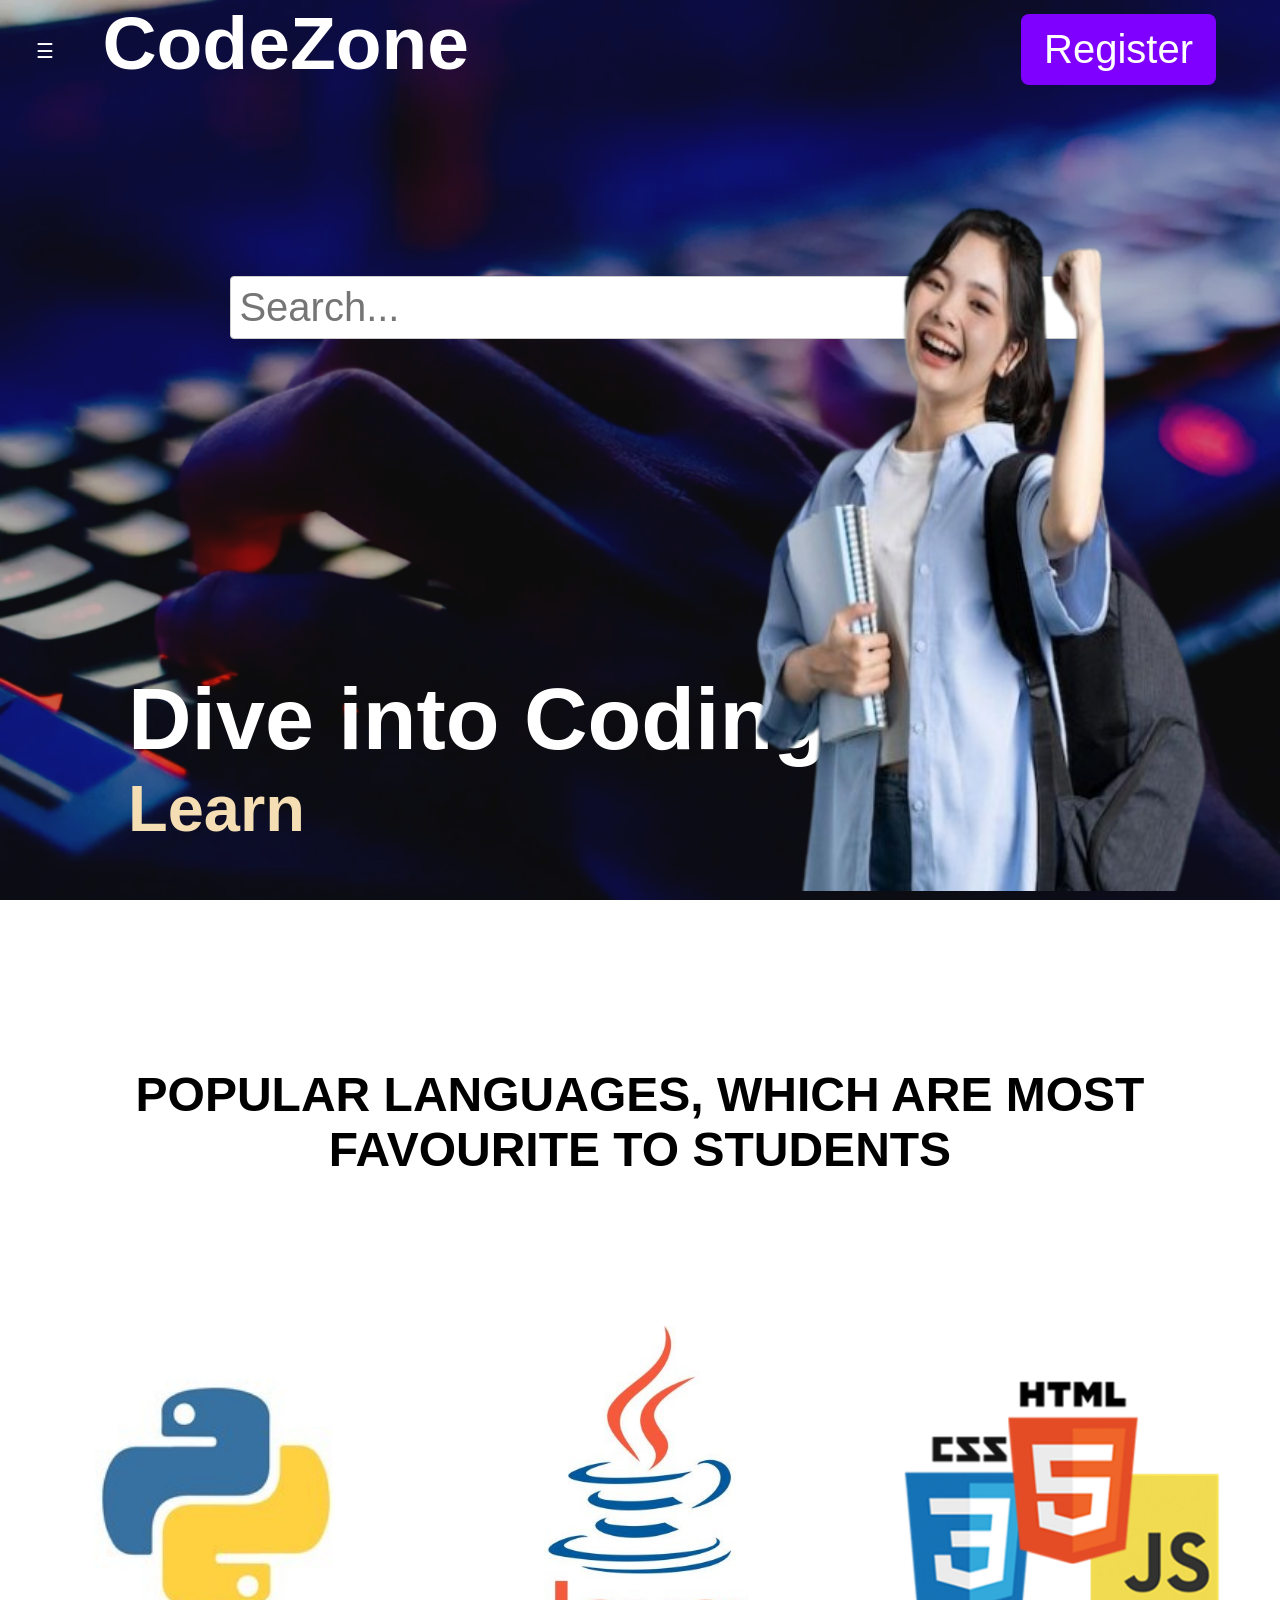
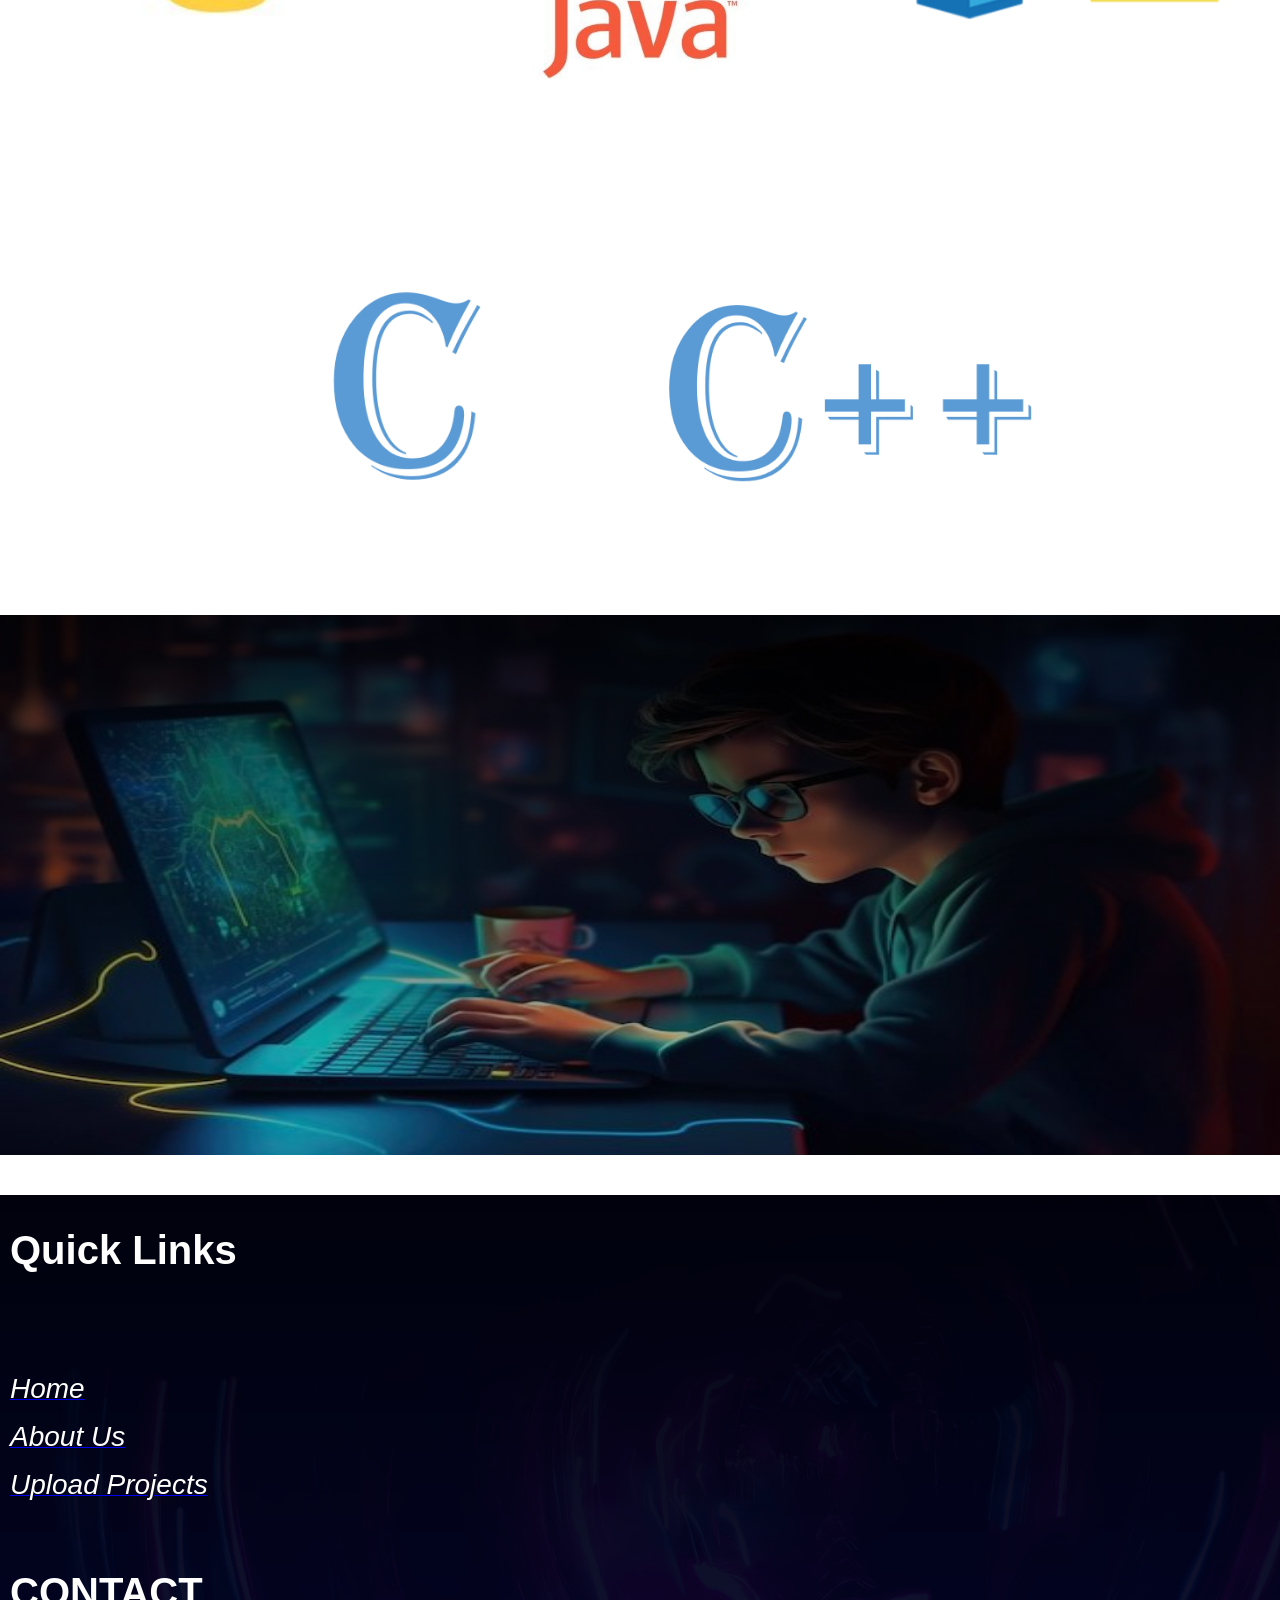
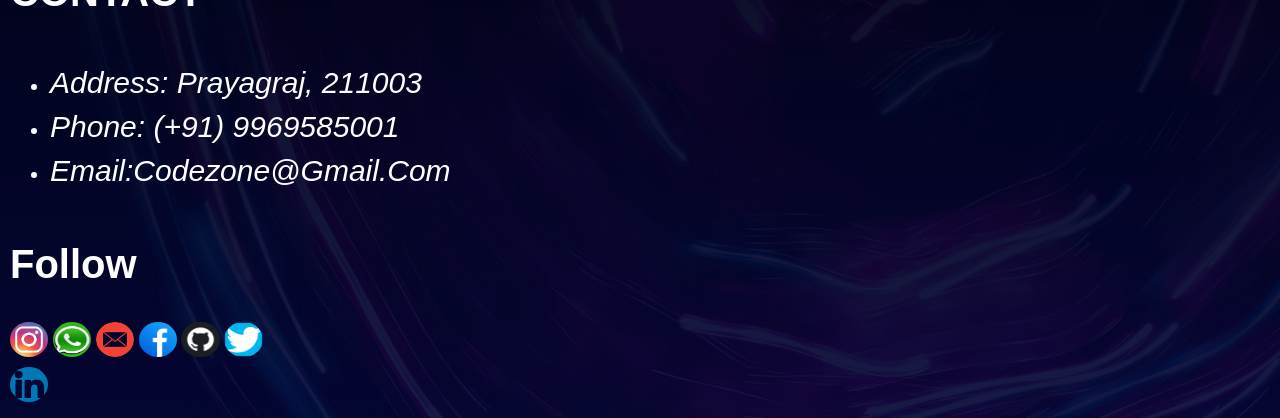
<file: index.html>
<!DOCTYPE html>
<html lang="en">
<head>
    <meta charset="UTF-8" >
    <meta http-equiv="X-UA-Compatible" content="IE=edge" >
    <meta name="viewport" content="width=device-width, initial-scale=1.0">
    <link rel="stylesheet" href="style.css">
    <title>CodeZone</title>
</head>
<body>
   <div class="hero">
    <div class="name">
        <h1>CodeZone</h1>
    </div>


    <!--NAVIGATION-->


    <div class="main-content">
        <span class="openbtn" onclick="toggleSidebar()">&#9776;</span>
        
    </div>
   
    <div class="sidebar" id="sidebar">
        <a href="#" class="closebtn" onclick="toggleSidebar()">&times;</a>
        <a href="#Home">Home</a>
        <a href="about.html">About</a>
        <a href="#">Profile</a>
        <a href="#Projects">Projects</a>
        <a href="upload.html">Upload</a>
        <a href="sign.html">Sign Up</a>
        <a href="#">Get Help</a>
        <a href="#Contact">Contact</a>
    </div>


    <!--END OF NAVIGATION-->


    <!--Register-->

    <div class="register">
        <a href="register.html">Register</a>
      </div>

      <!--END OF REGISTER-->


    <!--SEARCH BAR-->

    <div class="search-container">
        <input type="text" id="searchInput" placeholder="Search...">
    </div>

    <!--END OF SEARCH BAR-->


    <div class="hero-img">
    <img class="img" src="hero.png" alt="album" height="50%" width="40%" />
    </div>

    <h2 id="Home"></h2>
    <div class="outer-headings">
      <h1>
        Dive into Coding...
        <div class="inner-headings">
          <span>
            Learn <br />
            Create <br />
            Innovate <br />
            and Change the World!<br />
          </span>
        </div>
      </h1>
    </div>


   <!--PROJECTS-->

   <h2 id="Projects"></h2>
   <div class="page2">
    <h1>Popular languages, which are most favourite to students</h1>
    <div class="project">
        
        <div class="pro_card">
            <img id="image" src="python.jpg" alt="album" height="10%" width="10%" />
            </div>
            <div class="pro_card">
              <img id="image" src="java.jpeg" alt="album" height="10%" width="10%" />
              </div>
        <div class="pro_card">
           <img id="image" src="front.png" alt="album" height="10%" width="10%" />
           </div>
           <div class="pro_card">
            <img id="image" src="c.png" alt="album" height="10%" width="10%" />
            </div>
            <div class="pro_card">
              <img id="image" src="c++.png" alt="album" height="10%" width="10%" />
              </div>
             
                  </div>
                  </div>

                  <div class="page3">
                  </div>
  
                
<!--FOOTER-->


 <footer class="footer">
    <div class="footer-container">
      <div class="row">
        
          <h2><b>Quick Links</b></h2> 
          <div class="links">
            <br>
            <br>
            <br>
            <p><a href="#Home"><i>Home</i></a></p>
            <p><a href="about.html"><i>About Us</i></a></p>
            <p><a href="upload.html"><i>Upload Projects</i></a></p>
           
            </div>
        </div>
        <h2 id="Contact"></h2>
          <div class="row">
                          <h2><b>CONTACT</b></h2>
                             <ul>
                             <li><a href="#"><i> Address: Prayagraj, 211003</i></a></li>
                             <li><a href="#"> <i> Phone: (+91) 9969585001</i></a></li>
							               <li><a href="#"><i> Email:codezone@gmail.com</i></a></li>
                          </ul>
                         </div>

                         <div class="row">
                          <h2><b>Follow </b></h2>
                              <div class="social-icons">
                                <a href="#"><img src="insta.jpg" alt="album" height="`50%" width="10%" /></a>
                                <a href="#"><img src="whatsapp.jpg" alt="album" height="60%" width="10%" /></a>
                                <a href="#"><img src="email.png" alt="album" height="60%" width="10%" /></a>
                                <a href="#"><img src="fb.jpg" alt="album" height="60%" width="10%" /></a>
                                <a href="#"><img src="github.webp" alt="album" height="60%" width="10%" /></a>
                                <a href="#"><img src="twitter.jpg" alt="album" height="`50%" width="10%" /></a>
                                <a href="#"><img src="linkedin.png" alt="album" height="`50%" width="10%" /></a>
                      </div>
         
    </div>
  </footer>

  
<!--end of the footer-->
          
    
   

    <script src="script.js"></script>
</body>
</html>
</file>
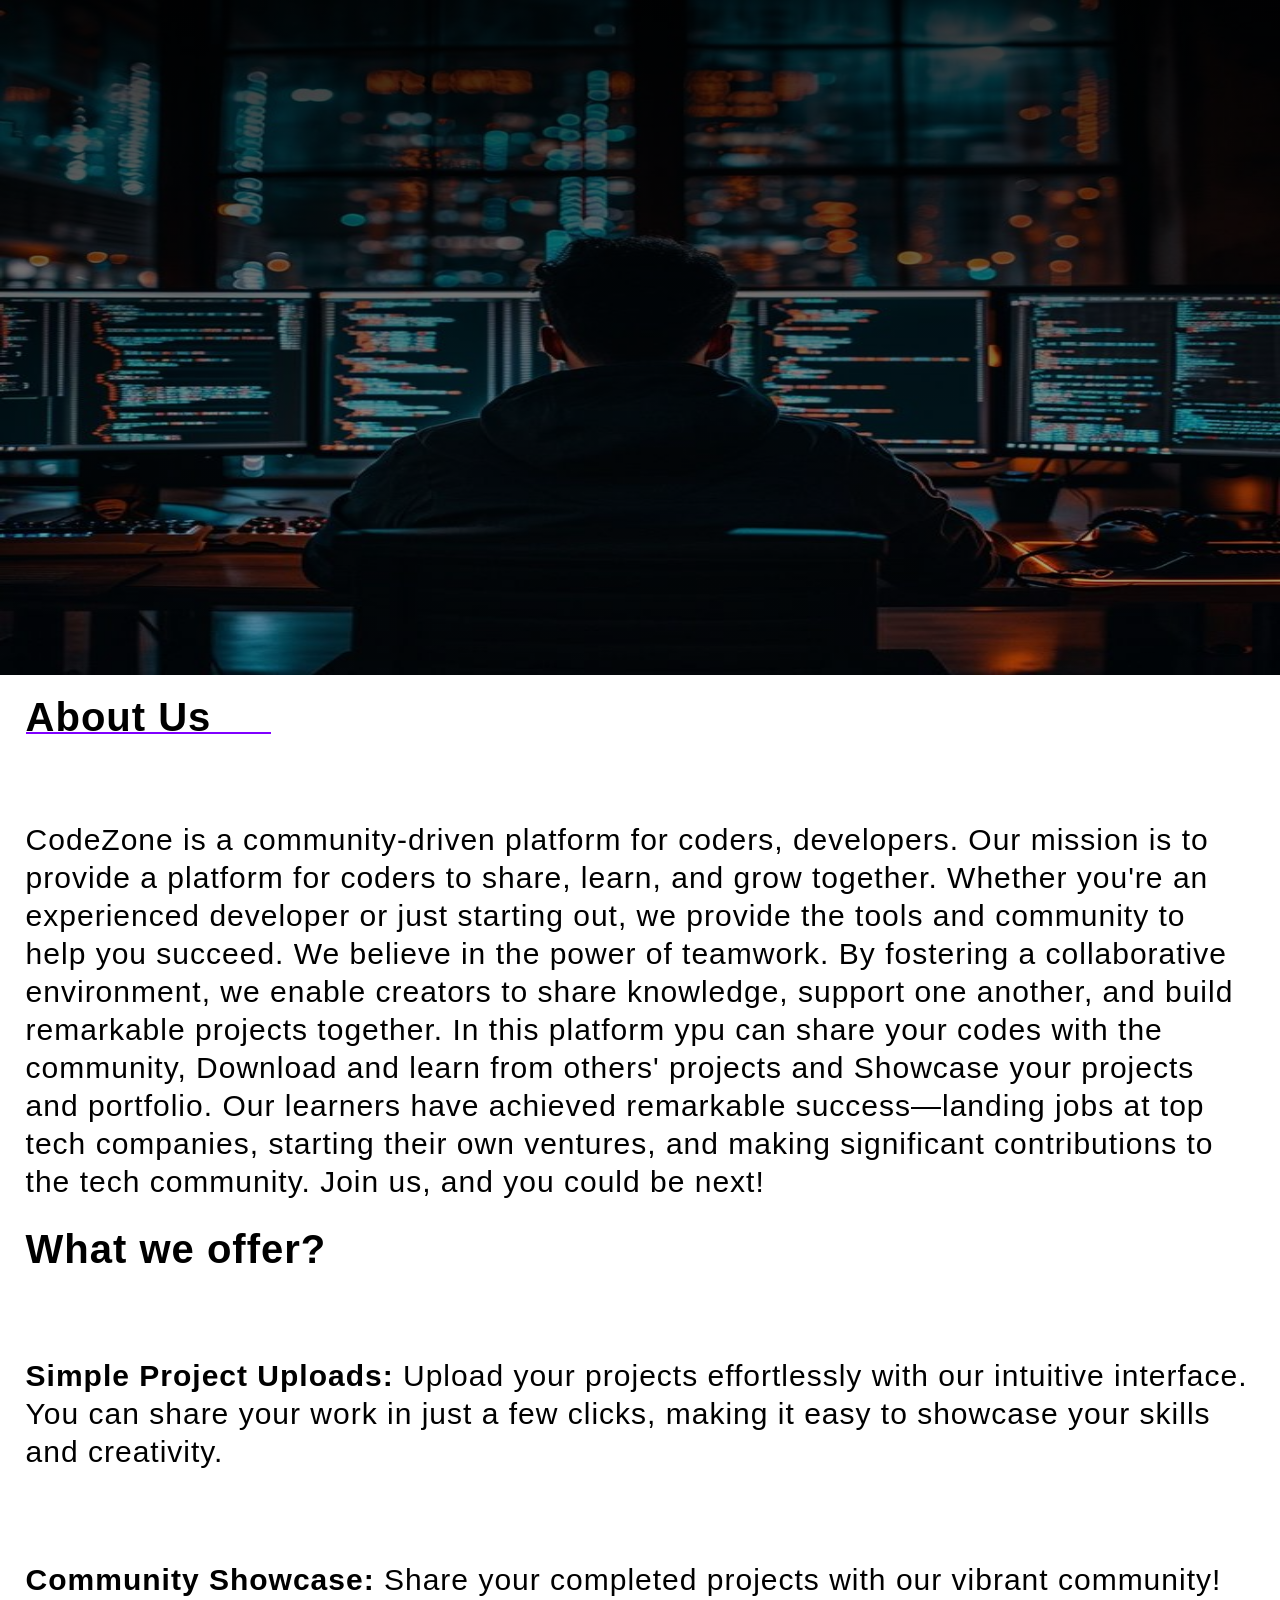
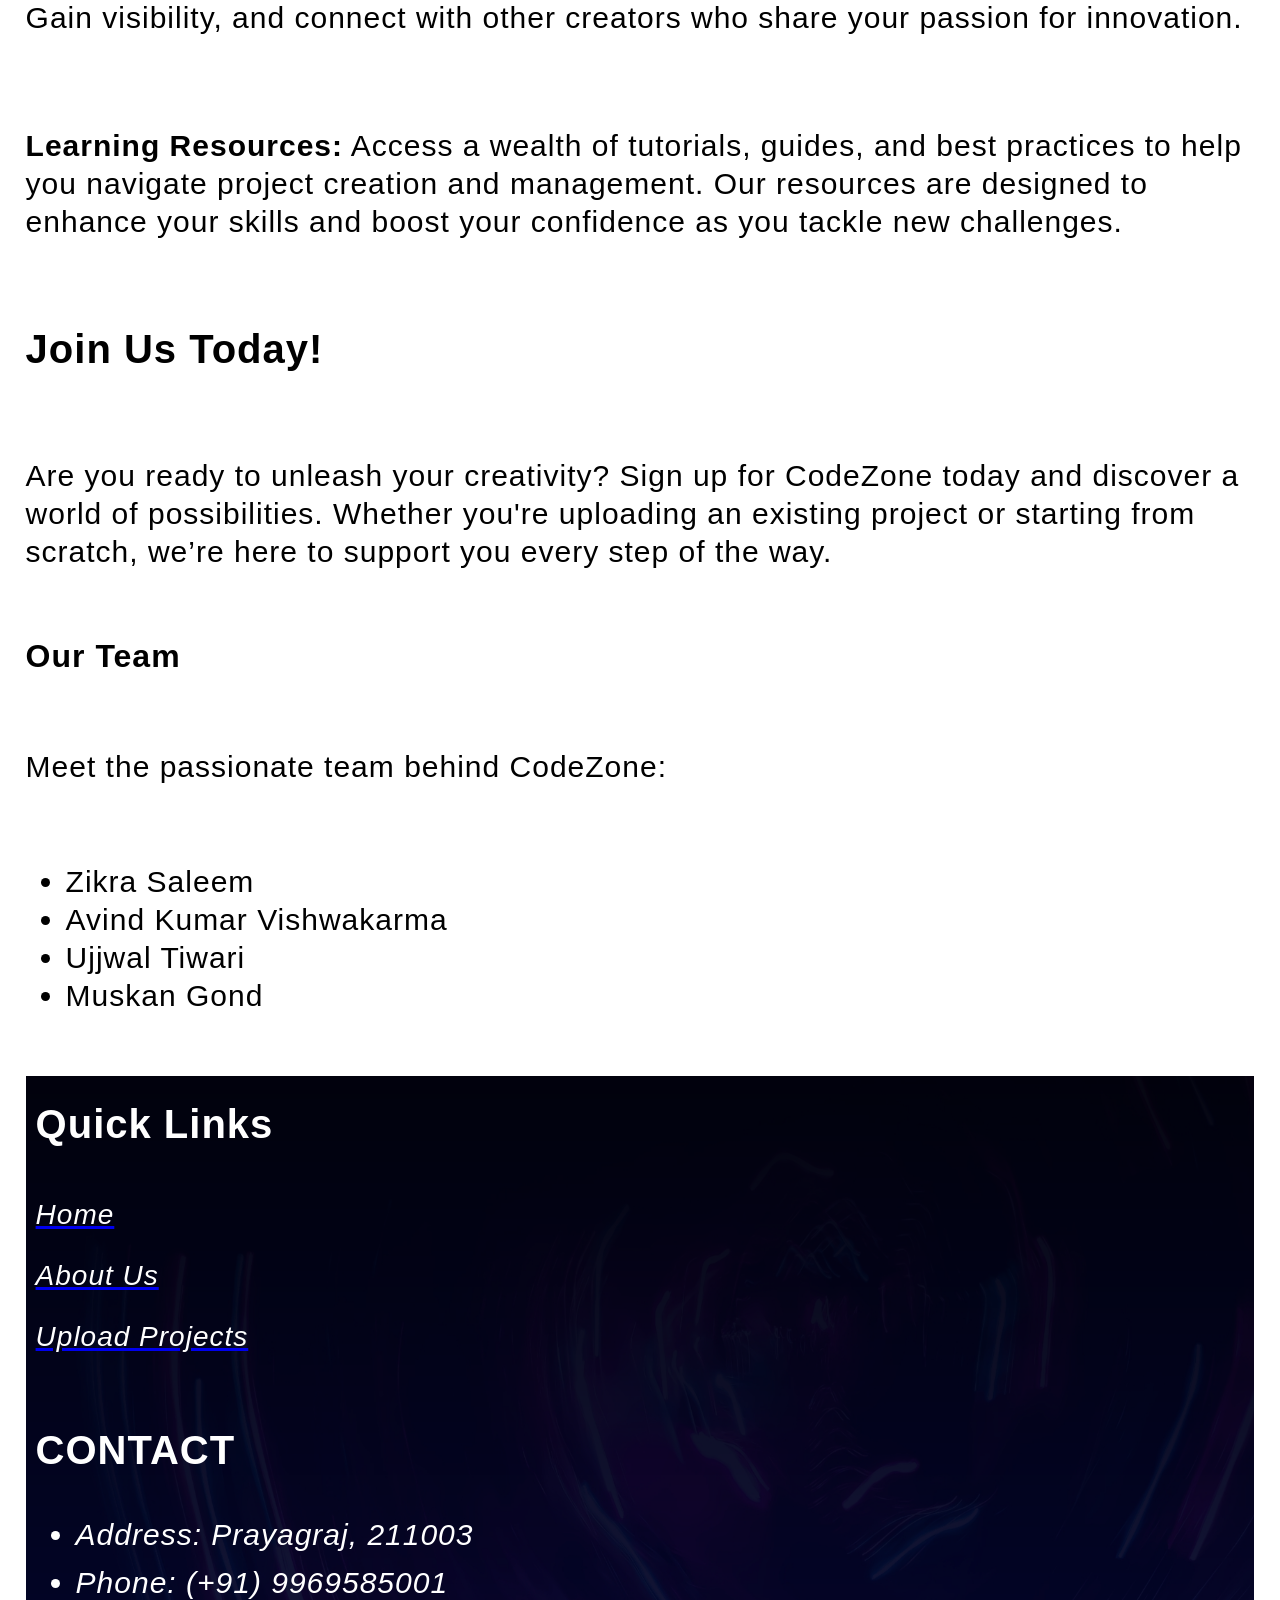
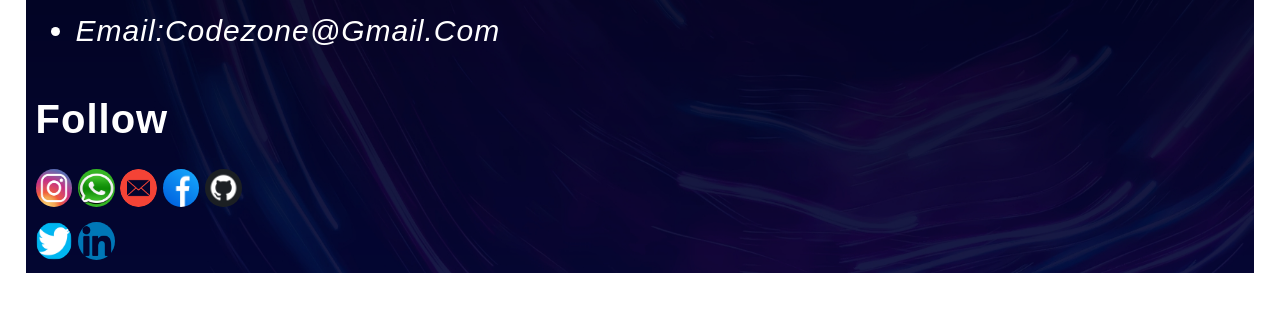
<file: about.html>
<!DOCTYPE html>
<html lang="en">
<head>
    <link rel="stylesheet" href="style.css">
    <title>CodeZone</title>
</head>
<body>
    <!--ABOUT PAGE-->

    <div class="about-img"></div>
    <div class="about">
        <h1>About Us</h1>
        <br>
        <p>CodeZone is a community-driven platform for coders, developers. Our mission is to provide a platform for coders to share, learn, 
        and grow together.  Whether you're an experienced developer or just starting out, we provide the tools and community to help you succeed.
        We believe in the power of teamwork. By fostering a collaborative environment, we enable creators to share knowledge, support one another,
         and build remarkable projects together. In this platform ypu can share your codes with the community, Download and learn from others' 
         projects and Showcase your projects and portfolio. Our learners have achieved remarkable success—landing jobs at top tech companies, 
         starting their own ventures, and making significant contributions to the tech community. Join us, and you could be next!
        </p>
        <h2>What we offer?</h2>
        <br>
        <p>
        <b>Simple Project Uploads:</b> Upload your projects effortlessly with our intuitive interface. You can share your work in just a few 
        clicks, making it easy to showcase your skills and creativity.</p>
        <br>
        <p><b>Community Showcase:</b> Share your completed projects with our vibrant community! Gain visibility, 
        and connect with other creators who share your passion for innovation.</p>
        <br>
        <p><b>Learning Resources:</b> Access a wealth of tutorials, guides, and best practices to help you navigate project creation and management.
         Our resources are designed to enhance your skills and boost your confidence as you tackle new challenges.</p>
         <br>
         <b><h2>Join Us Today!</h2></b>
            <br>
        <p>Are you ready to unleash your creativity? Sign up for CodeZone today and discover a world of possibilities. Whether you're uploading
        an existing project or starting from scratch, we’re here to support you every step of the way.
        </p>
    </div>
    <br>
    <div class="team">
        <h1>Our Team</h1>
        <br>
        <p>Meet the passionate team behind CodeZone:</p>
        <br>
        <ul>
        <li>Zikra Saleem</li>
        <li>Avind Kumar Vishwakarma</li>
        <li>Ujjwal Tiwari</li>
        <li>  Muskan Gond</li>
        </ul>


        <!--FOOTER-->

        <footer class="footer">
            <div class="footer-container">
              <div class="row">
                
                  <h2><b>Quick Links</b></h2> 
                  <div class="links">
                    <p><a href="index.html"><i>Home</i></a></p>
                    <p><a href="about.html"><i>About Us</i></a></p>
                    <p><a href="upload.html"><i>Upload Projects</i></a></p>
                   
                    </div>
                </div>
                <h2 id="Contact"></h2>
                  <div class="row">
                                  <h2><b>CONTACT</b></h2>
                                     <ul>
                                     <li><a href="#"><i> Address: Prayagraj, 211003</i></a></li>
                                     <li><a href="#"> <i> Phone: (+91) 9969585001</i></a></li>
                                     <li><a href="#"><i> Email:codezone@gmail.com</i></a></li>
                                  </ul>
                                 </div>
        
                                 <div class="row">
                                  <h2><b>Follow </b></h2>
                                      <div class="social-icons">
                                        <a href="#"><img src="insta.jpg" alt="album" height="`50%" width="10%" /></a>
                                        <a href="#"><img src="whatsapp.jpg" alt="album" height="60%" width="10%" /></a>
                                        <a href="#"><img src="email.png" alt="album" height="60%" width="10%" /></a>
                                        <a href="#"><img src="fb.jpg" alt="album" height="60%" width="10%" /></a>
                                        <a href="#"><img src="github.webp" alt="album" height="60%" width="10%" /></a>
                                        <a href="#"><img src="twitter.jpg" alt="album" height="`50%" width="10%" /></a>
                                        <a href="#"><img src="linkedin.png" alt="album" height="`50%" width="10%" /></a>
                              </div>
                 
            </div>
          </footer>
        
          
         <!--end of the footer-->

    </div>
</body>
</html>
</file>
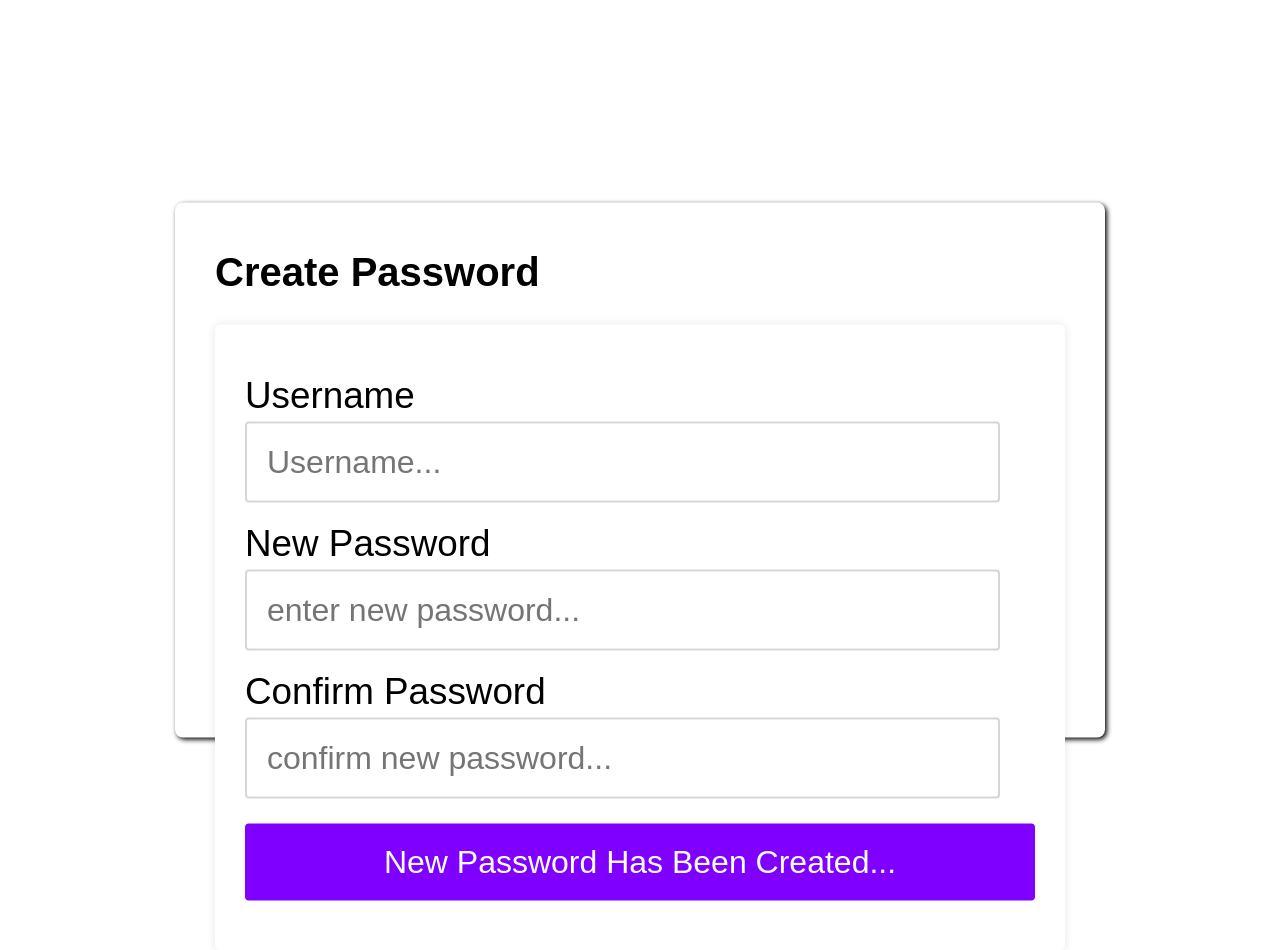
<file: forget.html>
<!DOCTYPE html>
<head>
    <meta charset="UTF-8" >
    <meta http-equiv="X-UA-Compatible" content="IE=edge" >
    <meta name="viewport" content="width=device-width, initial-scale=1.0">
    <title>CodeZone</title>
    <link rel="stylesheet" href="style.css">
</head>
<body>
    
    <!--FORGET PASSWORD PAGE-->
    
    <h2 id="forget.html"></h2>
   <div class="forget-outer-box">
       <div class="forget-inner-box">
           <header class="forget-header">
               <h1>Create Password</h1>
           </header>
           <main class="forget-body">
               <form id="forgetForm">
                   <p>
                       <label for="fullname">Username</label>
                       <input type="text" id="fullname" placeholder="Username..." required>
                   </p>
                   <p>
                       <label for="password">New Password</label>
                       <input type="password" id="password" placeholder="enter new password..." required minlength="6">
                   </p>
                   <p>
                    <label for="password">Confirm Password</label>
                    <input type="password" id="password" placeholder="confirm new password..." required minlength="6">
                </p>
                   <p>
                       
                       <input type="submit" id="submit" value="New Password Has Been Created...">
                   </p>
                  
               </form>
           </main>
       </div>
     
   </div>
  
   <script src="script.js"></script>
</body>
</html>
</file>
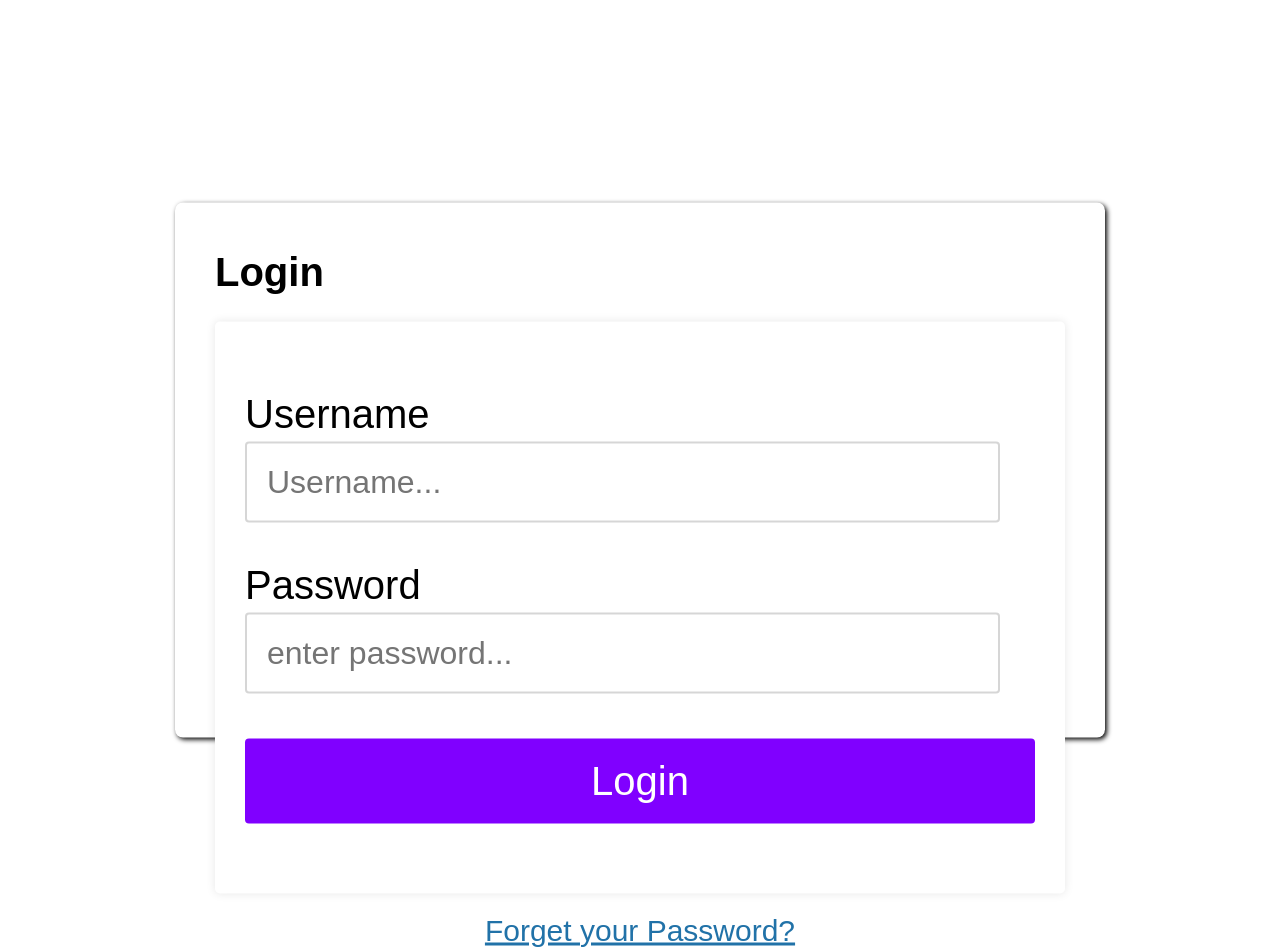
<file: login.html>
<!DOCTYPE html>
<head>
    <meta charset="UTF-8" >
    <meta http-equiv="X-UA-Compatible" content="IE=edge" >
    <meta name="viewport" content="width=device-width, initial-scale=1.0">
    <title>CodeZone</title>
    <link rel="stylesheet" href="style.css">
</head>
<body>
    
    <!--LOGIN PAGE-->
    
   <h2 id="login.html"></h2>
    <div class="login-outer-box">
        <div class="login-inner-box">
            <header class="login-header">
                <h1>Login</h1>
            </header>
            <main class="login-body">
                <form id="loginForm">
                    <p>
                        <label for="fullname">Username</label>
                        <input type="text" id="fullname" placeholder="Username..." required>
                    </p>
                    <p>
                        <label for="password">Password</label>
                        <input type="password" id="password" placeholder="enter password..." required minlength="6">
                    </p>
                    <p>
                        
                        <input type="submit" id="submit" value="Login">
                    </p>
                   
                </form>
            </main>

            <footer class="login-footer">
                <p><a href="forget.html">Forget your Password?</a></p>
            </footer>
        </div>
      
    </div>
    <script src="script.js"></script>
     
</body>
</html>
</file>
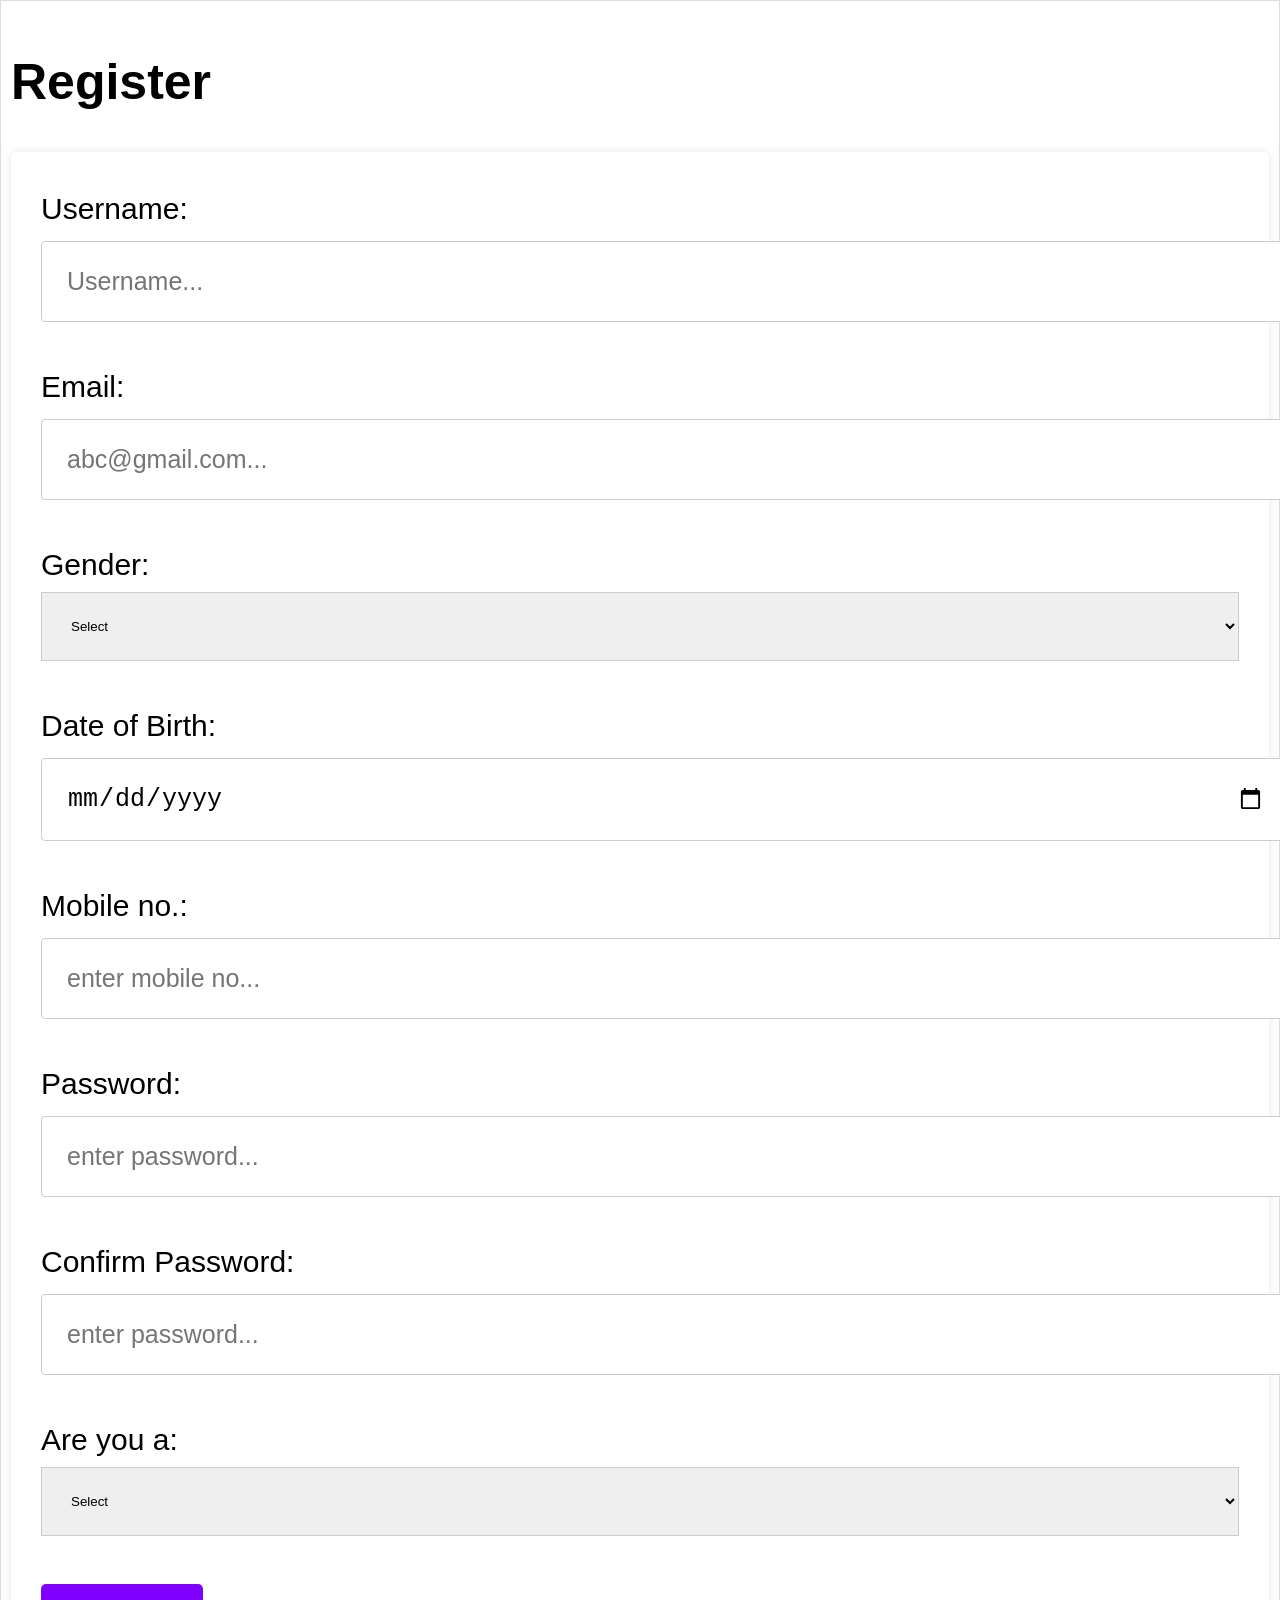
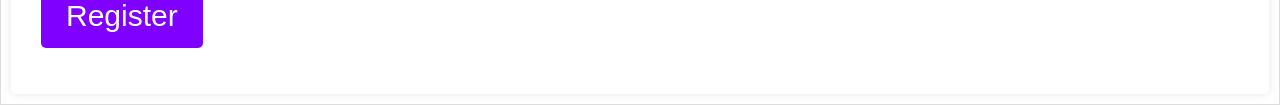
<file: register.html>
<!DOCTYPE html>
<html lang="en">
<head>
  <meta charset="UTF-8" >
    <meta http-equiv="X-UA-Compatible" content="IE=edge" >
    <meta name="viewport" content="width=device-width, initial-scale=1.0">
  <title>CodeZone</title>
  <link rel="stylesheet" href="style.css">
</head>
<body>

  <!--REGISTER PAGE-->

  <div class="register-form">
    <h2>Register</h2>
    <form id="register-form">
      <label for="username">Username:</label>
      <input type="text" id="username" name="username" placeholder="Username... " required><br><br>
      
      <label for="email">Email:</label>
      <input type="email" id="email" name="email" placeholder="abc@gmail.com..." required><br><br>
      
      <label for="gender">Gender:</label>
      <select id="user-type" name="user-type" required>
        <option value="">Select</option>
        <option value="male">Male</option>
        <option value="female">Female</option>
        <option value="other">Other</option>
        </select><br><br>
      
      <label for="dob">Date of Birth:</label>
      <input type="date" id="dob" name="dob" placeholder="enter D-O-B..."required><br><br>

      <label for="mobile">Mobile no.:</label>
      <input type="text" id="mobile" name="mobile" placeholder="enter mobile no..."required><br><br>

      <label for="password">Password:</label>
      <input type="password" id="password" name="password" placeholder="enter password..."required minlength="6"><br><br>
      
      <label for="confirmPassword">Confirm Password:</label>
      <input type="password" id="confirmPassword" name="confirmPassword" placeholder="enter password..." required minlength="6"><br><br>
      
      <label >Are you a:</label>
      <select id="user-type" name="user-type" required>
        <option value="">Select</option>
        <option value="student">Student</option>
        <option value="professional">Professional</option>
        <option value="employee">Employee</option>
        <option value="teacher">Teacher</option>
        <option value="developer">Developer</option>
      </select><br><br>
      
      <button type="submit" id="submit">Register</button>
      <p id="message" class="message"></p>
    </form>
  </div>

  <script src="script.js"></script>
</body>
</html>
</file>
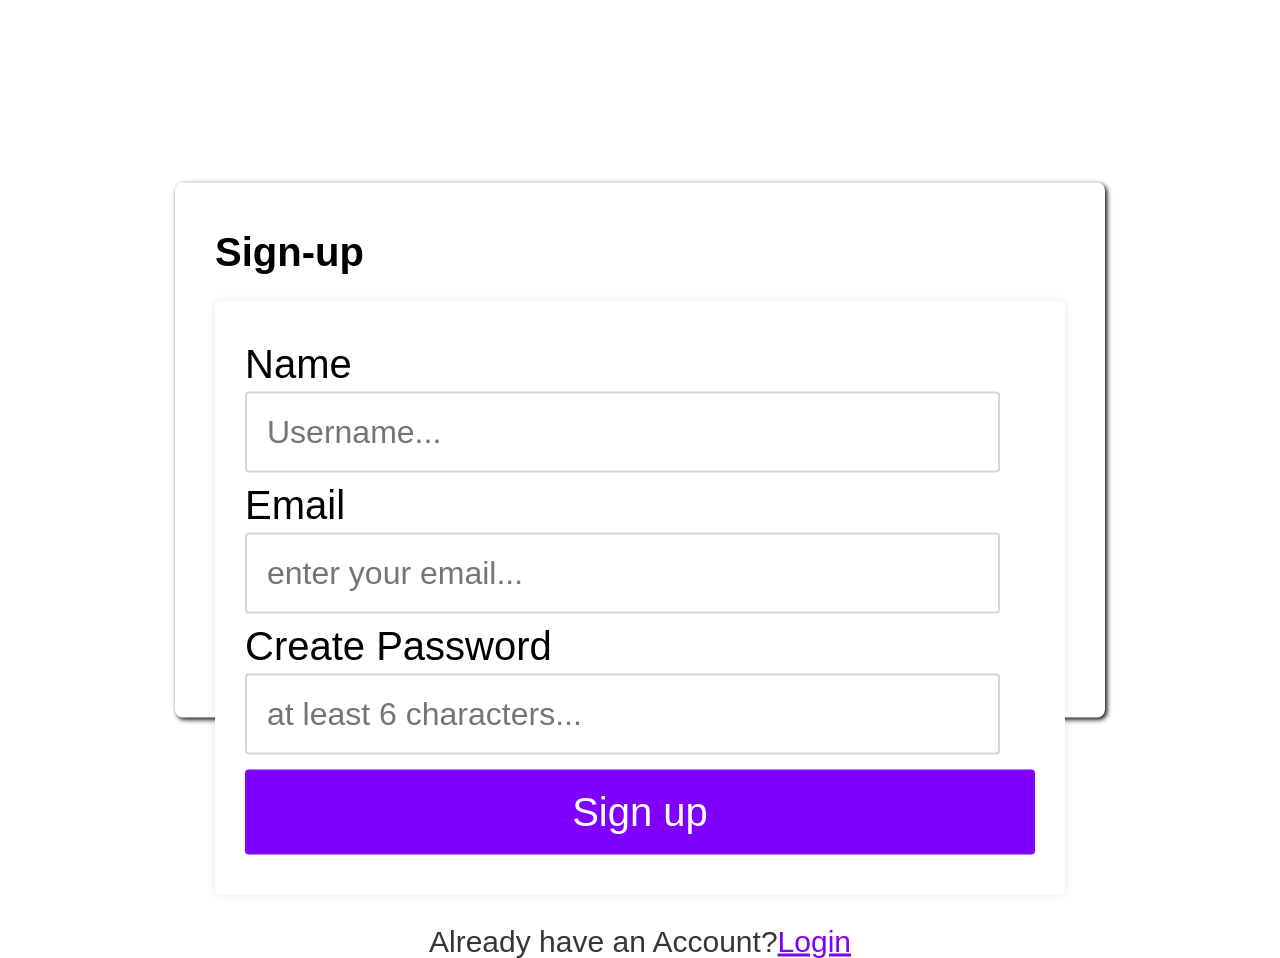
<file: sign.html>
<!DOCTYPE html>
<head>
    <meta charset="UTF-8" >
    <meta http-equiv="X-UA-Compatible" content="IE=edge" >
    <meta name="viewport" content="width=device-width, initial-scale=1.0">
    <title>CodeZone</title>
    <link rel="stylesheet" href="style.css">
</head>
<body>
    <!--SIGN UP PAGE-->
    
<div class="outer-box">
    <div class="inner-box">
        <header class="signup-header">
            <h1>Sign-up</h1>
        </header>
        <main class="signup-body">
            <form id="signupForm">
                <p>
                    <label for="fullname">Name</label>
                    <input type="text" id="fullname" placeholder="Username..." required>
                </p>
                <p>
                    <label for="email">Email</label>
                    <input type="email" id="email" placeholder="enter your email..." required>
                </p>
                <p>
                    <label for="password">Create Password</label>
                    <input type="password" id="password" placeholder="at least 6 characters..." required minlength="6">
                </p>
                <p>
                    
                    <input type="submit" id="submit" value="Sign up">
                </p>
               
            </form>
        </main>

        <footer class="signup-footer">
            <p>Already have an Account?<a href="login.html">Login</a></p>
        </footer>
    </div>  
</div>
<script src="script.js"></script>
     
</body>
</html>
</file>
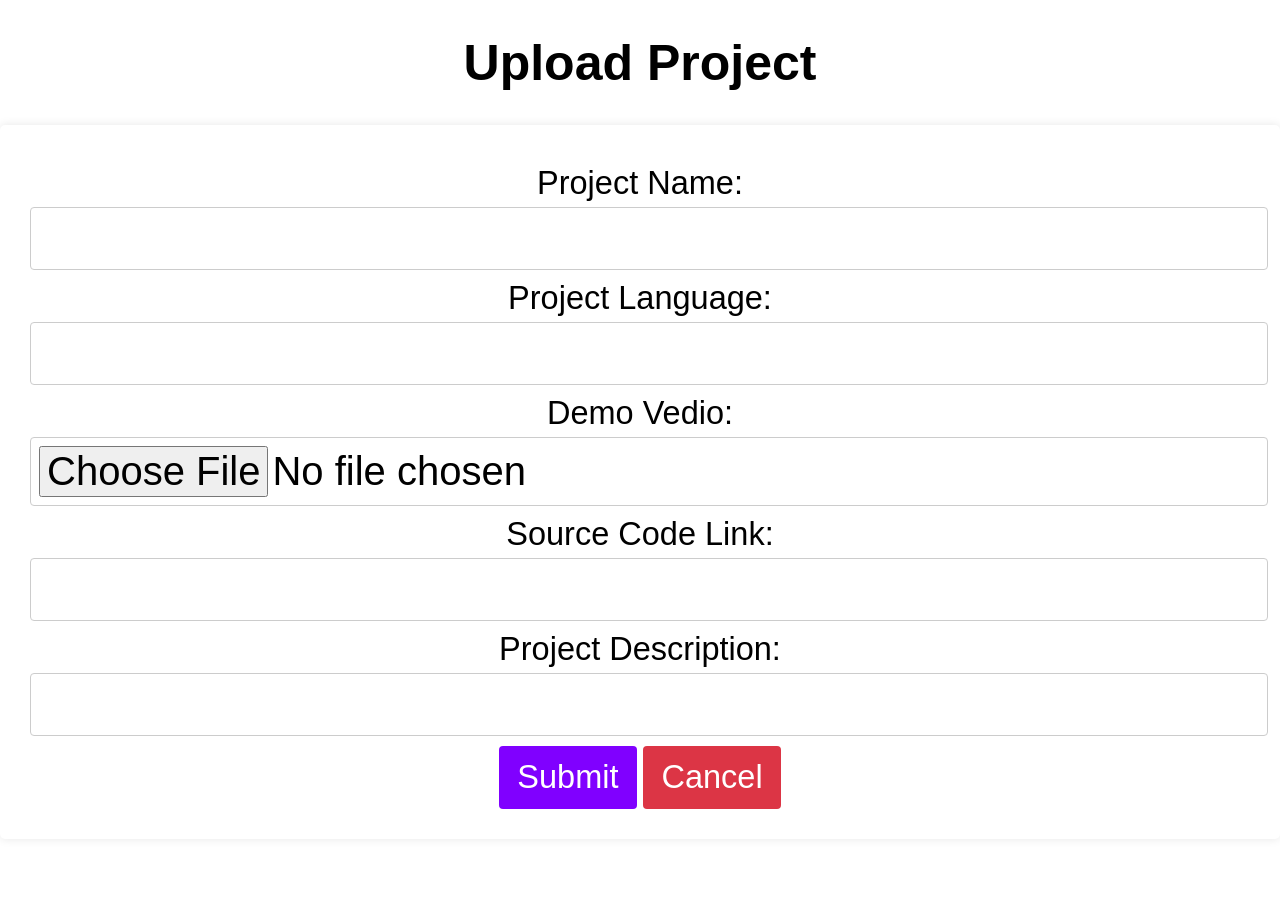
<file: upload.html>
<!DOCTYPE html>
<html lang="en">
<head>
    <meta charset="UTF-8">
    <meta http-equiv="X-UA-Compatible" content="IE=edge" >
    <meta name="viewport" content="width=device-width, initial-scale=1.0">
    <title>upload</title>
    <link rel="stylesheet" href="style.css">
</head>
<body>

    <!--UPLOAD PROJECT PAGE-->
    <div class="up-container">
            <h1>Upload Project</h1>
            <div id="formContainer">

            <form id="projectForm">
                <label for="projectName">Project Name:</label>
                <input type="text" id="projectName" required>
                
                <label for="projectLang">Project Language:</label>
                <input type="text" id="projectLang" required>
                
                <label for="demoVdo">Demo Vedio:</label>
                <input type="file" id="video" required>

                <label for="codeLink">Source Code Link:</label>
                <input type="text" id="codeLink" required>

                <label for="projectDescription">Project Description:</label>
                <input type="text" id="projectDescription" required>
                
               <br>
                
                <button type="submit">Submit</button>
                <button type="button" id="closeForm">Cancel</button>
            </form>
        </div>
    </div>
    <script src="script.js"></script>
</body>
</html>
</file>
<file: style.css>
body {
    font-family: Arial, sans-serif;
    margin: 0;
    padding: 0;
}
.hero{
    width: 100%;
    height: 100vh;
    background: url('bg1.png');
    background-size: cover;
    }   
.name h1{
    color: white;
    margin-left: 4%;
    margin-top: 0%;
}


/*NAVIGATION BAR*/

.sidebar {
    height: 100%;
    width: 250px; /* Width of the sidebar */
    position: fixed;
    z-index: 1;
    top: 0;
    left: -250px; /* Hidden sidebar by default */
    background-color: whitesmoke;
    transition: 0.3s; 
    padding-top: 60px;
}

.sidebar a {
    padding: 15px 25px;
    text-decoration: none;
    font-size: 25px;
    color: black;
    display: block;
    transition: 0.3s;
}

.sidebar a:hover {
    background-color: #8000ff;
}

.main-content {
    transition: margin-left 0.3s; 
    padding: 16px;
}

.openbtn {
    font-size: 20px;
    cursor: pointer;
    color: white;
    padding: 10px 15px;
    border: none;
    position: absolute;
    margin-top: -5.2%;
}
/*END OF NAVIGATION*/
/*Register PAGE*/


.register a{
    text-decoration: none;
    color: white;
    padding: 10px 20px;
    font-size: 20px;
    position: absolute;
    top: 1.5%;
    right: 5%;
    background:  #8000ff;
    border-radius: 8px;
    transition: 0.4s;
    }
    .register a:hover{
    background: white;
    border: 3px solid  #8000ff;
    color: black;
    }

    .register-form {
 
        margin: 50px auto;
        padding: 20px;
        border: 1px solid #ddd;
        border-radius: 10px;
        box-shadow: 0 0 10px rgba(0, 0, 0, 0.1);
      }
      
      .register-form label {
        display: block;
        margin-bottom: 10px;
      }
      
      .register-form input, .register-form select {
        width: 100%;
        padding: 10px;
        margin-bottom: 20px;
        border: 1px solid #ccc;
      }
      
      .register-form button[type="submit"] {
        background-color: #8000ff;
        color: #fff;
        padding: 10px 20px;
        border: none;
        border-radius: 5px;
        cursor: pointer;
      }
      
      .register-form button[type="submit"]:hover {
        background-color: #8000ff;
        transform: scale(0.90);
        
      }
   /*END OF REGISTER PAGE*/

/*sign up*/

.outer-box{
    width: 100vw;
    height: 100vh;
    background-color: white;
    background-size: cover;
   
}

.inner-box{
    width: 400px;
    margin: 0 auto;
    position: relative;
    top: 50%;
    transform: translateY(-50%);
    padding: 20px 40px;
    background-color: white;
    background-color: blur(8px);
    border-radius: 8px;
    box-shadow: 2px 2px 5px black;
}

.signup-header h1{
    font-size: 2.5rem;
    color: black;
}

.signup-header p{
    font-size: 0.8rem;
    color: #555;
}

.signup-body{
    margin: 20px 0;
}

.signup-body p{
    margin: 10px 0;
}

.signup-body p label{
    display: block;
}

.signup-body p input{
    width: 100%;
    padding: 10px;
    border: 2px solid #cccc;
    border-radius: 4px;
    font-size: 1rem;
}

.signup-body p input[type="submit"]{
    background-color: #8000ff;
    border: none;
    color: white;
    cursor: pointer;
}

.signup-body p input[type="submit"]:hover{
    background-color: #8000ff;
}

.signup-footer p{
    color: #393535;
    text-align: center;
}

.signup-footer p a{
    color: #8000ff;
}
/*END OF SIGN UP*/


/*LOGIN PAGE*/

.login-outer-box{
    width: 100vw;
    height: 100vh;
    background-color: white;
    background-size: cover;
}

.login-inner-box{
    width: 400px;
    margin: 0 auto;
    position: relative;
    top: 50%;
    transform: translateY(-50%);
    padding: 20px 40px;
    background-color: white;
    background-color: blur(8px);
    border-radius: 8px;
    box-shadow: 2px 2px 5px black;
}

.login-header h1{
    font-size: 2.5rem;
    color: black;
}

.login-header p{
    font-size: 0.8rem;
    color: #555;
}

.login-body{
    margin: 20px 0;
}

.login-body p{
    margin: 10px 0;
}

.login-body p label{
    display: block;
}

.login-body p input{
    width: 100%;
    padding: 10px;
    border: 2px solid #cccc;
    border-radius: 4px;
    font-size: 1rem;
}

.login-body p input[type="submit"]{
    background-color: #8000ff;
    border: none;
    color: white;
    cursor: pointer;
}

.login-body p input[type="submit"]:hover{
    background-color: #8000ff;
}

.login-footer p{
    color: #393535;
    text-align: center;
}

.login-footer p a{
    color: #2172a8;
    font-size: 1em;
}

/*END OF LOGIN*/

/*FORGET PASSWORD PAGE*/

.forget-outer-box{
    width: 100vw;
    height: 100vh;
    background-color: white;
    background-size: cover;
}

.forget-inner-box{
    width: 400px;
    margin: 0 auto;
    position: relative;
    top: 50%;
    transform: translateY(-50%);
    padding: 20px 40px;
    background-color: white;
    background-color: blur(8px);
    border-radius: 8px;
    box-shadow: 2px 2px 5px black;
}

.forget-header h1{
    font-size: 2.5rem;
    color: black;
}

.forget-header p{
    font-size: 0.8rem;
    color: #555;
}

.forget-body{
    margin: 20px 0;
}

.forget-body p{
    margin: 10px 0;
}

.forget-body p label{
    display: block;
}

.forget-body p input{
    width: 100%;
    padding: 10px;
    border: 2px solid #cccc;
    border-radius: 4px;
    font-size: 1rem;
}

.forget-body p input[type="submit"]{
    background-color: #8000ff;
    border: none;
    color: white;
    cursor: pointer;
}

.forget-body p input[type="submit"]:hover{
    background-color: #8000ff;
}

.forget-footer p{
    color: #393535;
    text-align: center;
}

.forget-footer p a{
    color: #8000ff;
    font-size: 1em;
}
/*END OF FORGET PASSWORD PAGE*/



/*SEARCH BAR*/

.search-container {
    width: 400px;
    justify-content: center;
    margin-left: 50%;
    margin-top: -5%;
}

input {
    width: 100%;
    padding: 10px;
    border: 1px solid black;
    border-radius: 5px;
}

/*END OF SEARCH BAR*/


.hero-img{
    max-width: 100%;
    width: 100vh;
    position: absolute;
    top: 59%;
    left: 85%; 
    transform: translate(-50%,-50%);
}

.hero-img img{
    max-width: 100%;
    max-height: 100%;
    width: 200vh;
    height: 80vh;
    left: 140%;
    }
.img{
        float: right;
                
    }


/*text PAGE*/

        .outer-headings {
            height: 100vh;
            display: flex;
            flex-direction: column;
            text-align: left;
            margin-top: 15%;
            margin-left: 10%;
          }
          
          .outer-headings h1 {
            font-size: 4em;
            color: white;
           
          }
          
          .inner-headings {
            border: 0px solid #ddd;
            height: 50px;
            line-height: 50px;
            font-size: 45px;
            overflow: hidden;
          }
          
          .inner-headings span {
            position: relative;
            color: wheat;
            animation: animation 10s ease infinite;
          }
          
          @keyframes animation {
            0%,
            100% {
              top: 0;
            }
            20% {
              top: 0;
            }
            25% {
              top: -50px;
            }
            45% {
              top: -50px;
            }
            50% {
              top: -100px;
            }
            70% {
              top: -100px;
            }
            75% {
              top: -150px;
            }
            95% {
              top: -150px;
            }
          }
    /*END OF TEXT PAGE


    /*upload PAGE*/
    
    .up-container {
        text-align: center;
    }
    
    form {
        background-color: white;
        padding: 20px;
        border-radius: 5px;
        box-shadow: 0 0 10px rgba(0, 0, 0, 0.1);
    }
    
    label {
        display: block;
        margin-top: 10px;
    }
    
    input, textarea {
        width: 100%;
        padding: 8px;
        margin-top: 5px;
        border: 1px solid #ccc;
        border-radius: 4px;
    }
    
    button {
        margin-top: 10px;
        padding: 10px 15px;
        border: none;
        border-radius: 4px;
        background-color: #8000ff;
        color: white;
        cursor: pointer;
    }
    
    button:hover {
        background-color: #8000ff;
    }
    
    button#closeForm {
        background-color: #dc3545;
    }
    
    button#closeForm:hover {
        background-color: #c82333;
    }

    /*END OF UPLOAD PAGE*/


    /*ABOUT US*/
    .about-img{
            width: 100%;
            height: 75vh;
            background: linear-gradient(rgba(0,0,0,0.8),rgba(0,0,0,0.2)),url('about.jpeg');
            background-size: 100% 100%;
    }
    .about{
        margin-left: 2%;
        margin-right: 2%;
        letter-spacing: 1px;
        line-height: 30px;
    }

    .about h1{
        color: black;
        border-bottom: 2px solid #8000ff;
        width: 15%;
    }
 
    .team{
        margin-left: 2%;
        margin-right: 2%;
        letter-spacing: 1px;
        line-height: 30px;
    }

    /*END OF ABOUT US PAGE*/

/*projects*/

.page2 h1{
    margin-top: 23%;
    text-align: center;
    text-transform: uppercase;
}
.project{
    display: flex;
    justify-content: center;
    align-items: center;
    flex-wrap: wrap;
    margin-top: 4%;
   }
   .pro_card{
    height: 10%;
    width: 10%;
    margin: 20px;
    margin-top: 80px;
    grid-row-gap: 1px;  
    background-color: white;
    background-size: 100% 100%;
               
   }
   .pro_card img{
    width: 100%;
   }

   div .pro_card:hover{
    transform: scale(0.9);
   }

   .page3{
    width: 100%;
    height: 60vh;
    background: linear-gradient(rgba(0,0,0,0.8),rgba(0,0,0,0.2)),url('z.jpeg');
    background-size: 100% 100%;
   }


/*footer*/



.footer-container{
    margin: auto;
    background: linear-gradient(rgba(0,0,0,0.8),rgba(0,0,0,0.2)),url('7.jpg');
    background-size: 100% 100%;
    position: relative;
    max-width: 2200px;
    }
    .row{
    display: flex;
    flex-wrap: wrap;
    text-align: left;
    width: 20%;
    padding: 0 10px;
    height: 20%;
    color: white;
    }
    ul{
    list-style: disc;
    font-size: 1.3em;
    }
    .links i{
        color: white;
    }
    .footer{
    padding: 40px 0px;
    width: 100%;
    height: 25%;
    }
    .row h2{
    font-size: 1.5em;
    color: white;
    text-transform: capitalize;
    margin-bottom: 30px;
    font-weight: 500;
    position: relative;
    }
    .row h2::before{
    content: '';
    position: absolute;
    top: 0;
    left: 0;
    width: 0%;
    height: 100%;
    border-bottom: 2px solid white;
    transition: 0.4s linear;
    height: 40px;
    }
    .row h2:hover:before{
    width: 500%;
    }
    
    .row ul li:not(:last-child){
    margin-bottom: 10px;
    }
    .row ul li a{
    font-size: 16px;
    text-transform: capitalize;
    color: white;
    text-decoration: none;
    font-weight: 300;
    color: white;
    display: block;
    }
    .row ul li a:hover{
    color: white;
    padding-left: 10px;
    }
    .Contact h2{
    font-size: 16px;
    color: white;
    text-transform: capitalize;
    margin-bottom: 30px;
    font-weight: 500;
    position: relative;
    }
    .Contact h2::before{
    content: '';
    position: absolute;
    left: 0;
    bottom: -10px;
    background-color: #e91e63;
    height: 2px;
    box-sizing: border-box;
    width: 50px;
    margin: auto;
    }
    
    .row .social-icons img{
    border-radius: 50%;
    margin-top: 2%;
    
    }
    .row .social-icons img:hover{
    transform: scale(1.20);
    }
    
    /*end of footer*/


    /*RESPONSIVE STYLE*/

    
    /* Extra Small Devices (phones, less than 480px) */
 @media (max-width: 480px) {  
    .name h1{
        margin-left: 7%;
        font-weight: 2em;
    }
    
    .openbtn {
        padding: 10px 15px;
        position: absolute;
        margin-top: -16%;
        margin-left: -4%;
    }
    .register a{
        padding: 8px 18px;
        font-size: 18px;
        }
    .search-container {
         width: 275px;
         margin-left: 15%;
         margin-top: 10%;
        }
          
    .outer-headings h1 {
         font-size: 2.5em;
        }
          
    .inner-headings {
         font-size: 30px;
        }
    
            
    .hero-img{
         display: none;
        }

    .page2 h1{
         margin-top: -35%;
         text-align: center;
         text-transform: uppercase;
         font-size: 1.5em;
        }
    .pro_card{
         height: 25%;
         width: 30%;
        }
    .row .social-icons img{
         height: 40%;
         width: 20%;
     }

     .register-form {
 
        margin: 0px auto;
        padding: 10px;
        border-radius: 0px;
      }
 }

    /* Small Devices (tablets, 481px to 768px) */
@media (min-width: 481px) and (max-width: 768px) {
    .name h1{
        margin-left: 7%;
        font-size: 50px;
    }
    
    .openbtn {
        padding: 10px 15px;
        position: absolute;
        margin-top: -13%;
        margin-left: 0%;
    }
    .register a{
        padding: 10px 20px;
        font-size: 25px;
        }
    .search-container {
         width: 450px;
         margin-left: 18%;
         margin-top: 10%;
        }
    input{
         font-size: 20px;
        }
    input ::placeholder{
         padding: 20px;
        }

    .outer-headings{
        margin-top: 25%;
    }
    .outer-headings h1 {
         font-size: 2.8em;
        }
             
    .inner-headings {
         font-size: 35px;
        }
        
        
    .hero-img{
        margin-left: -10%;
        }

    .page2 h1{
         margin-top: -45%;
         text-align: center;
         text-transform: uppercase;
         font-size: 1.5em;
        }
    .pro_card{
         height: 25%;
         width: 30%;
        }
 
    .register-form h2{
        font-size: 35px;
    }
     .register-form {
 
        margin: 0px auto;
        padding: 10px;
        border-radius: 0px;
      }
    .register-form label {
        margin-bottom: 10px;
        font-size: 20px;
      }
      
    .register-form input, .register-form select {
        padding: 20px;
      }
      
    .register-form input, .register-form select ::placeholder{
        font-size: 20px;
      }
    .up-container {
        font-size: 20px;
    }
    label {
       font-size: 20px;
    }
    
    button {
        padding: 20px 25px;
        font-size: 20px;
    }
    
    .inner-box{
        width: 550px;
        height: 60vh;
    }
    
    .signup-body p input{
        width: 90%;
        padding: 20px;
        font-size: 1.5rem;
    }
    .signup-body p label{
        font-size: 1.6em;
    }
    .signup-body p input[type="submit"]{
        font-size: 2em;
        width: 100%;
    }
    .signup-footer p{
        font-size: 25px;
    }
    
    .signup-footer p a{
        font-size: 25px;
    }

    
    .login-inner-box{
        width: 500px;
        height: 60vh;
    }
    
    .login-body p{
        margin: 40px 0;
    }
    .login-body p label{
        font-size: 1.6em;
    }
    
    .login-body p input{
        width: 90%;
        padding: 20px;
        font-size: 1.5rem;
    }
    
    .login-body p input[type="submit"]{
        width: 100%;
        font-size: 1.7em;
    }
    
    .login-footer p a{
        color: #2172a8;
        font-size: 23px;
    }
    
    
    .forget-inner-box{
        width: 500px;
        height: 60vh;
    }
    
    .forget-body{
        margin: 30px 0;
    }
    
    .forget-body p{
        margin: 20px 0;
    }
    
    .forget-body p label{
       font-size: 1.6em;
    }
    
    .forget-body p input{
        width: 90%;
        padding: 20px;
        font-size: 1.5rem;
    }
    
    .forget-body p input[type="submit"]{
      width: 100%;
    }
    
       
    .links i{
        font-size: 19px;
    }
    .row ul li a{
        font-size: 19px;
    }
    .row .social-icons img{
        height: 40%;
        width: 20%;
    }

 }

/* Medium Devices (tablets, 769px to 1024px) */
@media (min-width: 769px) and (max-width: 1024px) {
        .name h1{
            margin-left: 8%;
            font-size: 55px;
        }
        
        .openbtn {
            padding: 15px 20px;
            margin-top: -10%;
            margin-left: 0%;
        }
        .register a{
            padding: 10px 20px;
            font-size: 25px;
            }
        .search-container {
             width: 550px;
             margin-left: 18%;
             margin-top: 10%;
            }
        input{
             font-size: 25px;
            }
        input ::placeholder{
             padding: 20px;
            }
    
        .outer-headings{
            margin-top: 20%;
        }
        .outer-headings h1 {
             font-size: 3.5em;
            }
                 
        .inner-headings {
             font-size: 45px;
            }
            
            
        .hero-img{
            margin-left: -10%;
            }
    
        .page2 h1{
             margin-top: -35%;
             text-align: center;
             text-transform: uppercase;
             font-size: 1.5em;
            }
        .pro_card{
             height: 23%;
             width: 30%;
            }
     
        .register-form h2{
            font-size: 35px;
        }
         .register-form {
     
            margin: 0px auto;
            padding: 10px;
            border-radius: 0px;
          }
        .register-form label {
            margin-bottom: 10px;
            font-size: 20px;
          }
          
        .register-form input, .register-form select {
            padding: 20px;
          }
          
        .register-form input, .register-form select ::placeholder{
            font-size: 20px;
          }
        .up-container {
            font-size: 20px;
        }
        label {
           font-size: 20px;
        }
        
        button {
            padding: 20px 25px;
            font-size: 20px;
        }
        
        .inner-box{
            width: 550px;
            height: 60vh;
        }
        
        .signup-body p input{
            width: 90%;
            padding: 20px;
            font-size: 1.5rem;
        }
        .signup-body p label{
            font-size: 1.6em;
        }
        .signup-body p input[type="submit"]{
            font-size: 2em;
            width: 100%;
        }
        .signup-footer p{
            font-size: 25px;
        }
        
        .signup-footer p a{
            font-size: 25px;
        }
    
        
        .login-inner-box{
            width: 500px;
            height: 60vh;
        }
        
        .login-body p{
            margin: 40px 0;
        }
        .login-body p label{
            font-size: 1.6em;
        }
        
        .login-body p input{
            width: 90%;
            padding: 20px;
            font-size: 1.5rem;
        }
        
        .login-body p input[type="submit"]{
            width: 100%;
            font-size: 1.7em;
        }
        
        .login-footer p a{
            color: #2172a8;
            font-size: 23px;
        }
        
        
        .forget-inner-box{
            width: 500px;
            height: 60vh;
        }
        
        .forget-body{
            margin: 30px 0;
        }
        
        .forget-body p{
            margin: 20px 0;
        }
        
        .forget-body p label{
           font-size: 1.6em;
        }
        
        .forget-body p input{
            width: 90%;
            padding: 20px;
            font-size: 1.5rem;
        }
        
        .forget-body p input[type="submit"]{
          width: 100%;
        }
        
        form {
            padding: 30px;
        }
        
        label {
            font-size: 1.3em;
        }
        
        button {
            padding: 13px 18px;
            font-size: 1.3em;
        }
    
        .about h1{
            width: 20%;
        }
        .about h2{
            font-size: 1.8em;
        }
        .about p{
            font-size: 23px;
        }
        .team p{
            font-size: 23px;

        }
           
        .links i{
            font-size: 19px;
        }
        .row ul li a{
            font-size: 19px;
        }
        .row .social-icons img{
            height: 40%;
            width: 20%;
        }
    
     }
    


/* Large Devices (desktops, 1025px to 1440px) */
@media (min-width: 1025px) and (max-width: 1440px) {
    .name h1{
        margin-left: 8%;
        font-size: 75px;
    }
    
    .openbtn {
        padding: 15px 20px;
        margin-top: -10%;
        margin-left: 0%;
    }
    .sidebar a {
        font-size: 40px;
    }

    .register a{
        padding: 13px 23px;
        font-size: 40px;
        }
    .search-container {
         width: 850px;
         margin-left: 18%;
         margin-top: 8%;
        }
    input{
         font-size: 40px;
        }
    input ::placeholder{
         padding: 20px;
        }

    .outer-headings{
        margin-top: 20%;
    }
    .outer-headings h1 {
         font-size: 5.5em;
         line-height: 130px;
        }
             
    .inner-headings {
         font-size: 65px;
        }
            
    .hero-img{
        margin-left: -10%;
        }

    .page2 h1{
         margin-top: -35%;
         text-align: center;
         text-transform: uppercase;
         font-size: 3em;
        }
    .pro_card{
         height: 23%;
         width: 30%;
        }
 
    .register-form h2{
        font-size: 50px;
    }
     .register-form {
 
        margin: 0px auto;
        padding: 10px;
        border-radius: 0px;
      }
    .register-form label {
        margin-bottom: 10px;
        font-size: 30px;
      }
      
    .register-form input, .register-form select {
        padding: 25px;
        width: 100%;
      }
      
    .register-form input, .register-form select ::placeholder{
        font-size: 25px;
      }
      .register-form button[type="submit"] {
        padding: 15px 25px;
        font-size: 30px;
    }
    .up-container {
        font-size: 25px;
    }
    label {
       font-size: 30px;
    }
    
    button {
        padding: 20px 25px;
        font-size: 25px;
    }

    .inner-box{
        width: 850px;
        height: 55vh;
    }
    
    .signup-header{
        font-size: 3rem;
    }
    .signup-body p input{
        width: 90%;
        padding: 20px;
        font-size: 2rem;
    }
    .signup-body p label{
        font-size: 2.5em;
    }
    .signup-body p input[type="submit"]{
        font-size: 2.5em;
        width: 100%;
    }
    .signup-footer p{
        font-size: 30px;
    }
    
    .signup-footer p a{
        font-size: 30px;
    }

    
    .login-inner-box{
        width: 850px;
        height: 55vh;
    }
    .login-header{
        font-size: 3rem;
    }
    
    .login-body p{
        margin: 40px 0;
    }
    .login-body p label{
        font-size: 2.5em;
    }
    
    .login-body p input{
        width: 90%;
        padding: 20px;
        font-size: 2rem;
    }
    
    .login-body p input[type="submit"]{
        width: 100%;
        font-size: 2.5em;
    }
    
    .login-footer p a{
        color: #2172a8;
        font-size: 30px;
    }
    
    
    .forget-inner-box{
        width: 850px;
        height: 55vh;
    }
    
    .forget-body{
        margin: 30px 0;
    }
    
    .forget-body p{
        margin: 20px 0;
    }
    
    .forget-body p label{
       font-size: 2.3em;
    }
    
    .forget-body p input{
        width: 90%;
        padding: 20px;
        font-size: 2rem;
    }
    
    .forget-body p input[type="submit"]{
      width: 100%;
    }

    /*upload page*/

    form {
        padding: 30px;
    }
    
    label {
        font-size: 1.3em;
    }
    
    button {
        padding: 13px 18px;
        font-size: 1.3em;
    }

    /*about page*/
    .about h1{
        width: 20%;
        font-size: 40px;
    }
    .about h2{
        font-size: 2.5em;
    }
    .about p{
        font-size: 30px;
        line-height: 38px;
    }
    .team p{
        font-size: 30px;

    }
    .team ul li{
        font-size: 30px;
        line-height: 38px;
    }
       
    .links i{
        font-size: 28px;
    }
    .row h2{
        font-size: 40px;
    }
    .row ul li a{
        font-size: 30px;
    }
    .row .social-icons img{
        height: 35%;
        width: 15%;
    }
}

/* Extra Large Devices (large desktops, 1441px and up) */
@media (min-width: 1441px) {
    .register a{
        padding: 10px 20px;
        font-size: 20px;
        }
    .search-container {
         width: 550px;
         justify-content: center;
         margin-left: 50%;
         margin-top: -5%;
     }
     
     input {
         width: 90%;
         padding: 10px;
         border: 1px solid black;
         border-radius: 5px;
     }
        
    input ::placeholder{
         padding: 15px;
        }

    .outer-headings{
        margin-top: 10%;
    }
    .outer-headings h1 {
         font-size: 5em;
         line-height: 130px;
        }
             
    .inner-headings {
         font-size: 60px;
        }
            
    .hero-img{
        margin-left: -1%;
        }

    .page2 h1{
         margin-top: 1%;
         font-size: 2.5em;
        }
    .pro_card{
         height: 20%;
         width: 25%;
        }
 
    .register-form h2{
        font-size: 40px;
    }
     .register-form {
        margin: 0px auto;
        padding: 10px;
        border-radius: 0px;
      }
    .register-form label {
        margin-bottom: 10px;
        font-size: 25px;
      }
      
    .register-form input, .register-form select {
        padding: 25px;
        width: 100%;
      }
      
    .register-form input, .register-form select ::placeholder{
        font-size: 25px;
      }
      .register-form button[type="submit"] {
        padding: 15px 25px;
        font-size: 30px;
    }
    .up-container {
        font-size: 13px;
    }
    label {
       font-size: 25px;
    }
    
    button {
        padding: 20px 25px;
        font-size: 20px;
    }

    /*signup*/
    .inner-box{
        width: 850px;
        height: 80vh;
    }
    
    .signup-header{
        font-size: 2rem;
    }
    .signup-body p input{
        width: 90%;
        padding: 20px;
        font-size: 0.8rem;
    }
    .signup-body p label{
        font-size: 1em;
    }
    .signup-body p input[type="submit"]{
        font-size: 1em;
        width: 100%;
    }
    .signup-footer p{
        font-size: 20px;
    }
    
    .signup-footer p a{
        font-size: 20px;
    }

    
    .login-inner-box{
        width: 850px;
        height: 80vh;
    }
    .login-header{
        font-size: 1rem;
    }
    
    .login-body p{
        margin: 40px 0;
    }
    .login-body p label{
        font-size: 1em;
    }
    
    .login-body p input{
        width: 90%;
        padding: 10px;
        font-size: 1rem;
    }
    
    .login-body p input[type="submit"]{
        width: 100%;
        font-size: 1em;
    }
    
    .login-footer p a{
        color: #2172a8;
        font-size: 20px;
    }
    
    
    .forget-inner-box{
        width: 850px;
        height: 80vh;
    }
    
    .forget-body{
        margin: 30px 0;
    }
    
    .forget-body p{
        margin: 20px 0;
    }
    
    .forget-body p label{
       font-size: 1em;
    }
    
    .forget-body p input{
        width: 90%;
        padding: 10px;
        font-size: 1rem;
    }
    
    .forget-body p input[type="submit"]{
      width: 100%;
    }

    /*upload page*/

    form {
        padding: 30px;
    }
    
    label {
        font-size: 1.3em;
    }
    
    button {
        padding: 13px 18px;
        font-size: 1.3em;
    }

    /*about page*/
    .about h1{
        width: 20%;
        font-size: 30px;
    }
    .about h2{
        font-size: 2em;
    }
    .about p{
        font-size: 20px;
        line-height: 38px;
    }
    .team p{
        font-size: 20px;

    }
    .team ul li{
        font-size: 20px;
        line-height: 38px;
    }
       
    .links i{
        font-size: 15px;
        margin-left: -80%;
    }
    .row h2{
        font-size: 20px;
    }
    .row ul li a{
        font-size: 15px;
    }
    .row .social-icons img{
        height: 35%;
        width: 8%;
    }
}
</file>
